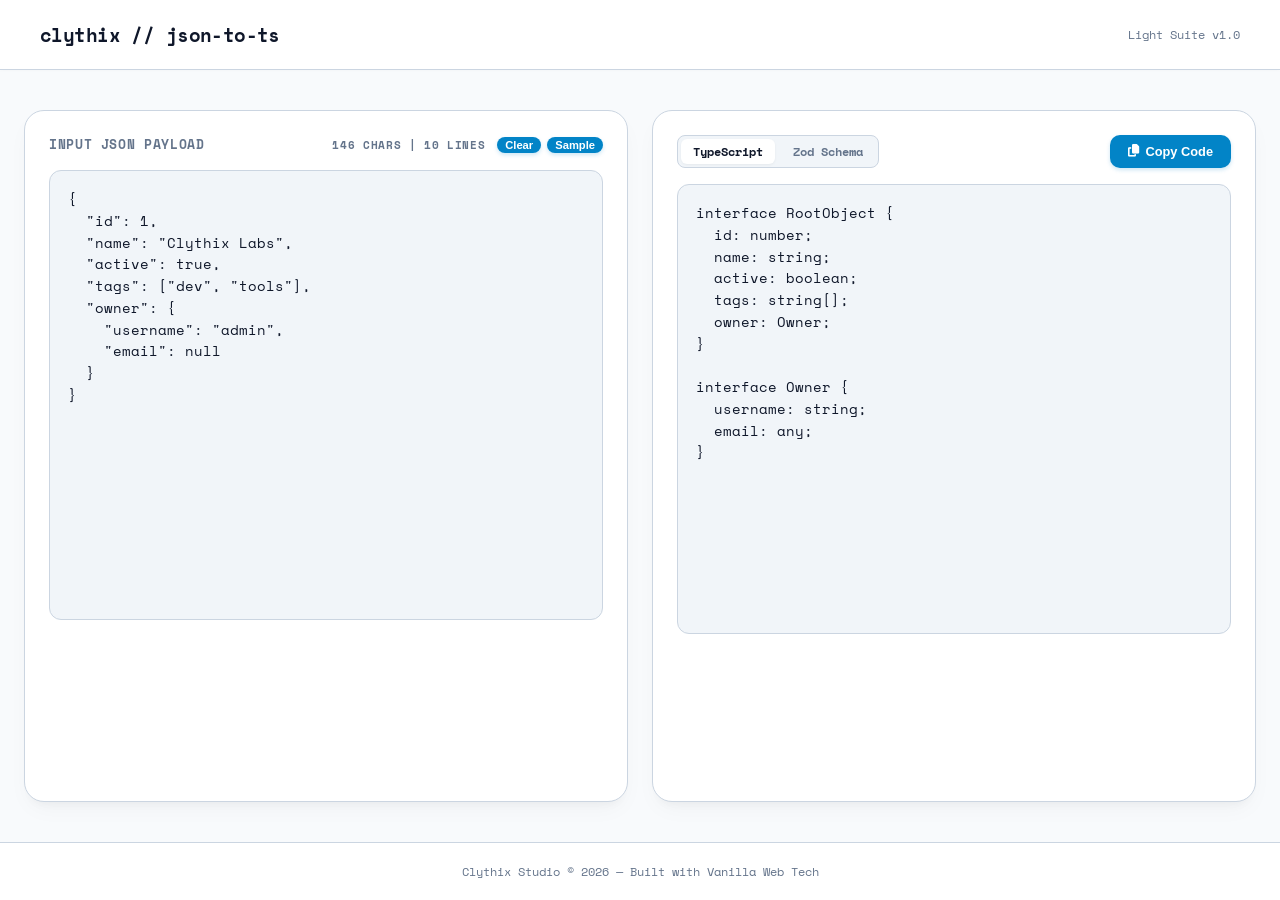
<file: index.html>
<!DOCTYPE html>
<html lang="en">
<head>
  <meta charset="UTF-8" />
  <meta name="viewport" content="width=device-width, initial-scale=1.0" />
  <title>Clythix // JSON to TypeScript & Zod Converter Tool</title>
  
  <link rel="preconnect" href="https://fonts.googleapis.com">
  <link rel="preconnect" href="https://fonts.gstatic.com" crossorigin>
  <link href="https://fonts.googleapis.com/css2?family=Plus+Jakarta+Sans:wght@400;500;600;700&family=Space+Mono:wght@400;700&display=swap" rel="stylesheet">
  <link rel="stylesheet" href="https://cdnjs.cloudflare.com/ajax/libs/font-awesome/6.5.1/css/all.min.css">
  
  <link rel="stylesheet" href="style.css">
</head>
<body>

  <header>
    <div class="logo">clythix // json-to-ts</div>
    <div style="font-family: 'Space Mono', monospace; font-size: 0.75rem; color: var(--text-muted);">Light Suite v1.0</div>
  </header>

  <main class="workspace">
    <!-- Input Panel -->
    <div class="panel">
      <div class="panel-header">
        <span>Input JSON Payload</span>
        <div style="display: flex; align-items: center; gap: 12px;">
          <span id="statsIndicator" style="font-size: 0.7rem; color: var(--text-muted);">0 chars | 0 lines</span>
          <div style="display: flex; gap: 6px;">
            <button class="btn" style="padding: 2px 8px; font-size: 0.7rem;" onclick="clearWorkspace()">Clear</button>
            <button class="btn" style="padding: 2px 8px; font-size: 0.7rem;" onclick="loadSample()">Sample</button>
          </div>
        </div>
      </div>
      <textarea id="jsonInput" placeholder="Paste your raw JSON here..." oninput="convertJson()">{
  "id": 1,
  "name": "Clythix Labs",
  "active": true,
  "tags": ["dev", "tools"],
  "owner": {
    "username": "admin",
    "email": null
  }
}</textarea>
    </div>

    <!-- Output Panel -->
    <div class="panel">
      <div class="panel-header">
        <div class="output-tabs">
          <button class="tab-btn active" onclick="switchOutputMode('ts')">TypeScript</button>
          <button class="tab-btn" onclick="switchOutputMode('zod')">Zod Schema</button>
        </div>
        <button class="btn" onclick="copyOutput()"><i class="fa-solid fa-copy"></i> Copy Code</button>
      </div>
      <pre id="codeOutput">// Output will appear here...</pre>
    </div>
  </main>

  <div class="toast" id="toast">Copied to clipboard!</div>

  <script src="script.js"></script>
</body>
</html>

<footer style="text-align: center; padding: 20px; font-family: 'Space Mono', monospace; font-size: 0.75rem; color: var(--text-muted); border-top: 1px solid var(--border); background: var(--surface);">
    Clythix Studio &copy; 2026 — Built with Vanilla Web Tech
  </footer>
</file>
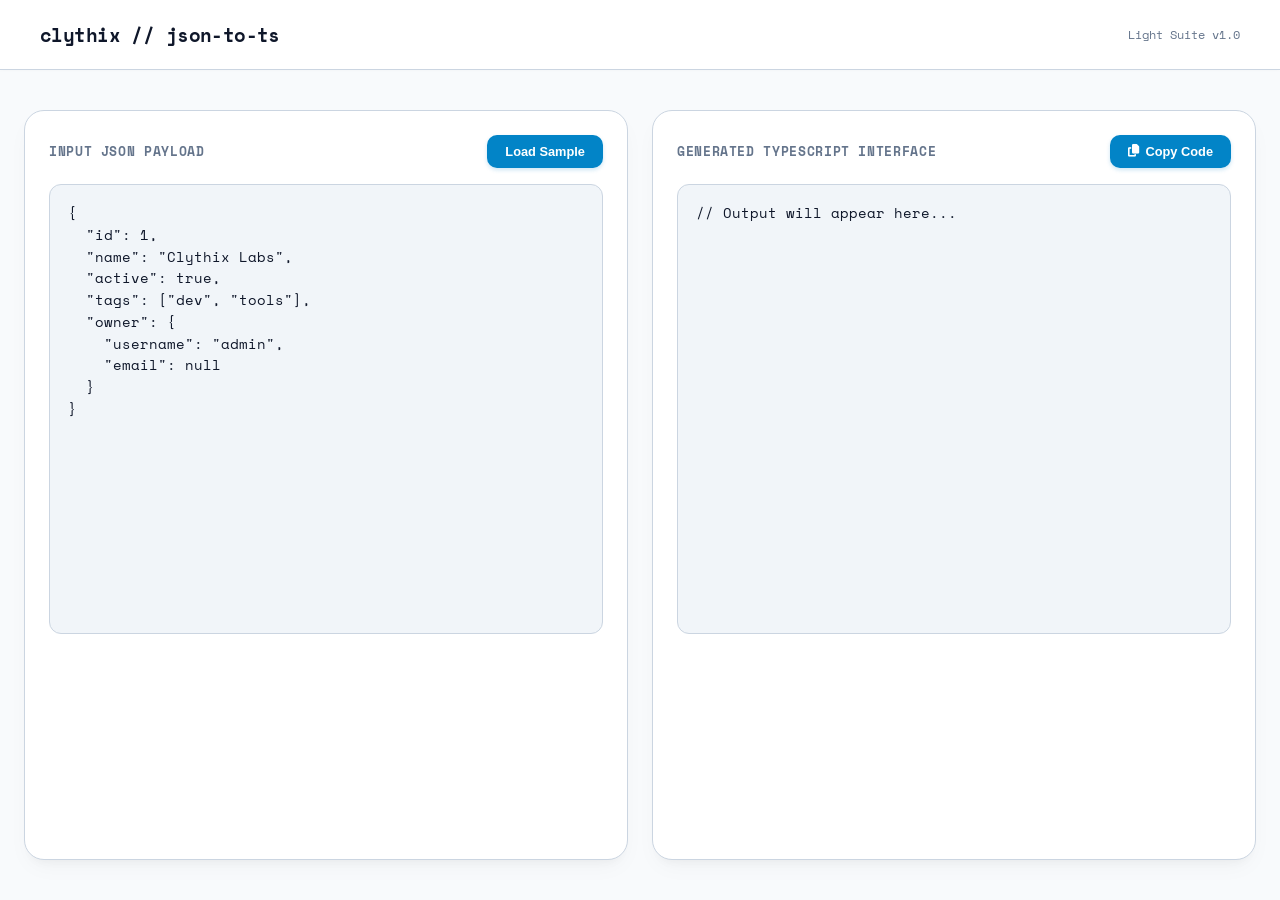
<file: json to ts.html>
<!DOCTYPE html>
<html lang="en">
<head>
  <meta charset="UTF-8" />
  <meta name="viewport" content="width=device-width, initial-scale=1.0" />
  <title>Clythix // JSON to TypeScript & Zod Converter</title>
  
  <link rel="preconnect" href="https://fonts.googleapis.com">
  <link rel="preconnect" href="https://fonts.gstatic.com" crossorigin>
  <link href="https://fonts.googleapis.com/css2?family=Plus+Jakarta+Sans:wght@400;500;600;700&family=Space+Mono:wght@400;700&display=swap" rel="stylesheet">
  <link rel="stylesheet" href="https://cdnjs.cloudflare.com/ajax/libs/font-awesome/6.5.1/css/all.min.css">
  
  <!-- Link to your external CSS file -->
  <link rel="stylesheet" href="style.css">
</head>
<body>

  <header>
    <div class="logo">clythix // json-to-ts</div>
    <div style="font-family: 'Space Mono', monospace; font-size: 0.75rem; color: var(--text-muted);">Light Suite v1.0</div>
  </header>

  <main class="workspace">
    <!-- Input Panel -->
    <div class="panel">
      <div class="panel-header">
        <span>Input JSON Payload</span>
        <button class="btn" onclick="loadSample()">Load Sample</button>
      </div>
      <textarea id="jsonInput" placeholder="Paste your raw JSON here..." oninput="convertJson()">{
  "id": 1,
  "name": "Clythix Labs",
  "active": true,
  "tags": ["dev", "tools"],
  "owner": {
    "username": "admin",
    "email": null
  }
}</textarea>
    </div>

    <!-- Output Panel -->
    <div class="panel">
      <div class="panel-header">
        <span>Generated TypeScript Interface</span>
        <button class="btn" onclick="copyOutput()"><i class="fa-solid fa-copy"></i> Copy Code</button>
      </div>
      <pre id="tsOutput">// Output will appear here...</pre>
    </div>
  </main>

  <div class="toast" id="toast">Copied to clipboard!</div>

  <!-- Link to your external JavaScript file -->
  <script src="script.js"></script>
</body>
</html>
</file>
<file: style.css>
:root {
  --bg: #f8fafc;
  --surface: #ffffff;
  --border: #cbd5e1;
  --text-main: #0f172a;
  --text-muted: #64748b;
  --accent: #0284c7;
  --accent-hover: #0369a1;
  --code-bg: #f1f5f9;
}

* { box-sizing: border-box; margin: 0; padding: 0; }

body {
  background-color: var(--bg);
  color: var(--text-main);
  font-family: 'Plus Jakarta Sans', sans-serif;
  min-height: 100vh;
  display: flex;
  flex-direction: column;
}

header {
  padding: 20px 40px;
  border-bottom: 1px solid var(--border);
  display: flex;
  justify-content: space-between;
  align-items: center;
  background: var(--surface);
  position: sticky;
  top: 0;
  z-index: 100;
  box-shadow: 0 1px 3px rgba(0, 0, 0, 0.02);
}

.logo {
  font-family: 'Space Mono', monospace;
  font-weight: 700;
  font-size: 1.2rem;
  letter-spacing: -0.03em;
  color: var(--text-main);
}

.workspace {
  max-width: 1400px;
  width: 100%;
  margin: 0 auto;
  padding: 40px 24px;
  display: grid;
  grid-template-columns: 1fr 1fr;
  gap: 24px;
  flex: 1;
}

@media (max-width: 900px) {
  .workspace { grid-template-columns: 1fr; padding: 20px 16px; }
  header { padding: 16px 20px; }
}

.panel {
  background: var(--surface);
  border: 1px solid var(--border);
  border-radius: 20px;
  padding: 24px;
  display: flex;
  flex-direction: column;
  gap: 16px;
  box-shadow: 0 10px 25px -5px rgba(0, 0, 0, 0.04), 0 8px 10px -6px rgba(0, 0, 0, 0.04);
  transition: transform 0.25s cubic-bezier(0.16, 1, 0.3, 1), box-shadow 0.25s cubic-bezier(0.16, 1, 0.3, 1);
}

.panel:hover {
  box-shadow: 0 20px 30px -10px rgba(0, 0, 0, 0.06);
}

.panel-header {
  font-family: 'Space Mono', monospace;
  font-size: 0.8rem;
  font-weight: 700;
  color: var(--text-muted);
  text-transform: uppercase;
  letter-spacing: 0.05em;
  display: flex;
  justify-content: space-between;
  align-items: center;
}

textarea, pre {
  background: var(--code-bg);
  border: 1px solid var(--border);
  border-radius: 12px;
  padding: 18px;
  color: var(--text-main);
  font-family: 'Space Mono', monospace;
  font-size: 0.85rem;
  width: 100%;
  height: 450px;
  resize: none;
  outline: none;
  overflow: auto;
  line-height: 1.6;
  transition: border-color 0.2s, box-shadow 0.2s;
}

textarea:focus { 
  border-color: var(--accent); 
  box-shadow: 0 0 0 4px rgba(2, 132, 199, 0.12); 
  background: #ffffff;
}

.btn {
  background: var(--accent);
  color: white;
  border: none;
  padding: 9px 18px;
  border-radius: 10px;
  font-weight: 600;
  font-size: 0.8rem;
  cursor: pointer;
  transition: background 0.2s, transform 0.1s, box-shadow 0.2s;
  display: inline-flex;
  align-items: center;
  gap: 6px;
  box-shadow: 0 2px 4px rgba(2, 132, 199, 0.2);
}
.btn:hover { 
  background: var(--accent-hover); 
  box-shadow: 0 4px 8px rgba(2, 132, 199, 0.3);
}
.btn:active { transform: translateY(1px); }

.output-tabs {
  display: flex;
  gap: 6px;
  background: var(--code-bg);
  padding: 3px;
  border-radius: 8px;
  border: 1px solid var(--border);
}

.tab-btn {
  background: transparent;
  border: none;
  padding: 4px 12px;
  font-family: 'Space Mono', monospace;
  font-size: 0.75rem;
  font-weight: 700;
  color: var(--text-muted);
  cursor: pointer;
  border-radius: 6px;
  transition: all 0.2s;
}

.tab-btn.active {
  background: var(--surface);
  color: var(--text-main);
  box-shadow: 0 1px 3px rgba(0,0,0,0.05);
}

@keyframes pulse-success {
  0% { transform: scale(1); }
  50% { transform: scale(1.05); background: #10b981; }
  100% { transform: scale(1); }
}
.btn-success-pulse {
  animation: pulse-success 0.3s ease-in-out;
}

.toast {
  position: fixed;
  bottom: 24px;
  right: 24px;
  background: #0f172a;
  color: white;
  padding: 12px 22px;
  border-radius: 12px;
  font-family: 'Space Mono', monospace;
  font-size: 0.85rem;
  font-weight: 700;
  opacity: 0;
  transform: translateY(10px);
  transition: opacity 0.3s cubic-bezier(0.16, 1, 0.3, 1), transform 0.3s cubic-bezier(0.16, 1, 0.3, 1);
  pointer-events: none;
  box-shadow: 0 15px 30px rgba(0,0,0,0.15);
  z-index: 1000;
}
.toast.show { opacity: 1; transform: translateY(0); }
</file>
